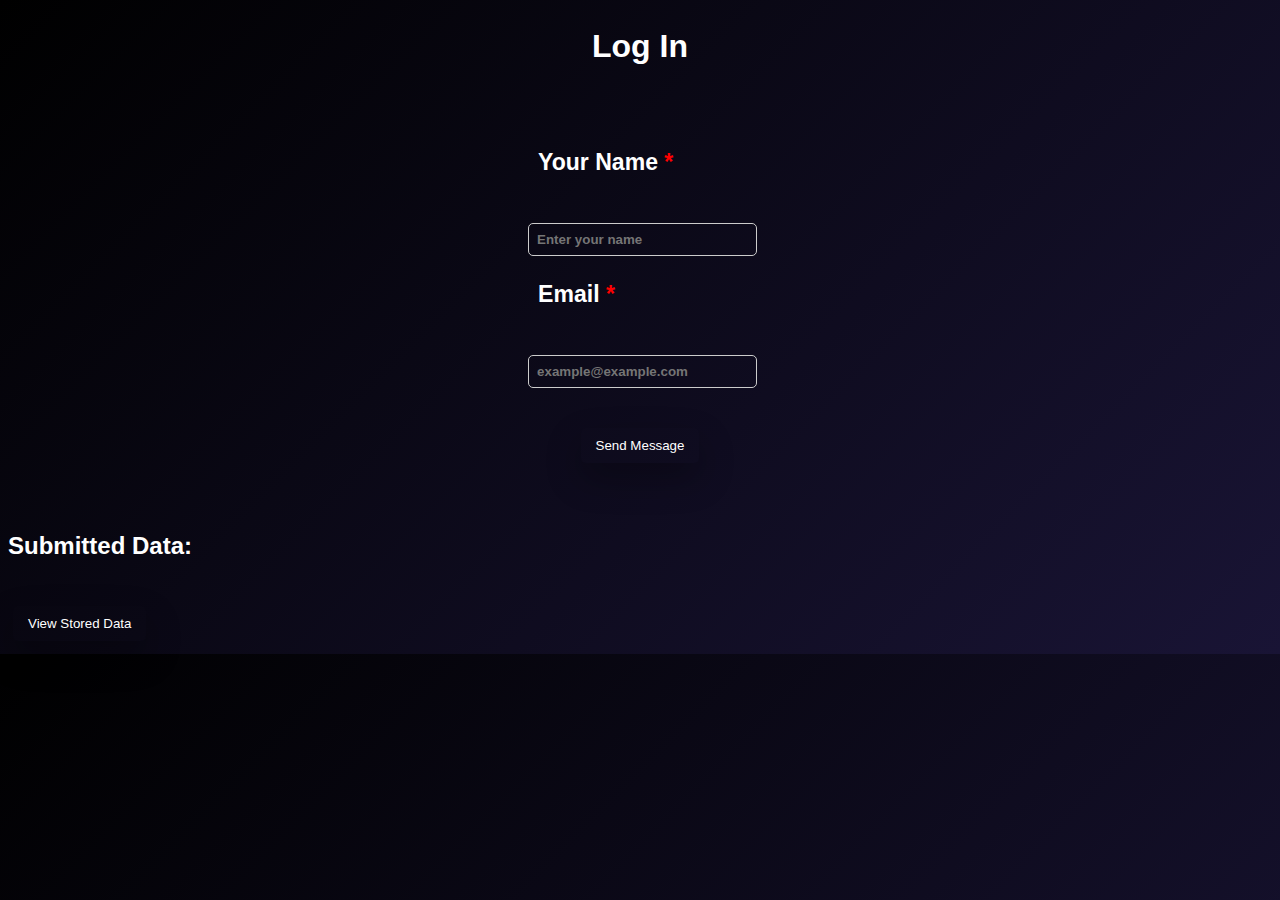
<file: index.html>
<!DOCTYPE html>
<html lang="en">
<head>
  <meta charset="UTF-8">
  <meta name="viewport" content="width=device-width, initial-scale=1.0">
  <title>Login</title>
  <link rel="stylesheet" href="styles.css">
</head>
<body>
    <h1 class="Log">Log In</h1>
    <section class="logSection">
        <div class="logContainer">
          <form id="contactForm">
            <div class="form-group">
                <label for="name">Your Name <span class="required">*</span></label><br>
                <input type="text" id="name" name="name" placeholder="Enter your name" required>
            </div>
            <div class="form-group">
                <label for="email">Email <span class="required">*</span></label><br>
                <input type="email" id="email" name="email" placeholder="example@example.com" required>
            </div>
            <button id="myButton" type="submit">Send Message</button>
        </form>
        </div>
      </section>
    <h2>Submitted Data:</h2>
    <div id="output"></div>
    <button onclick="viewStoredData()">View Stored Data</button>
    <script>
        document.getElementById('contactForm').addEventListener('submit', function(event) {
            event.preventDefault();

            // Get input values (excluding file inputs)
            let formData = {
                name: document.getElementById('name').value,
                email: document.getElementById('email').value,
                subject: document.getElementById('number').value,
            };

            // Display data on the same page
            let outputDiv = document.getElementById('output');
            outputDiv.innerHTML = `<p><strong>Name:</strong> ${formData.name}</p>
                                   <p><strong>Email:</strong> ${formData.email}</p>
                                   <p><strong>Number:</strong> ${formData.number}</p>`;

            // Store data in localStorage
            localStorage.setItem('contactFormData', JSON.stringify(formData));
        });

        function viewStoredData() {
            window.location.href = "storage.html";
        }


       document.getElementById("myButton").addEventListener("click", function() {
        window.location.href = "books.html";
       });
    </script>
</body>
</html>
</file>
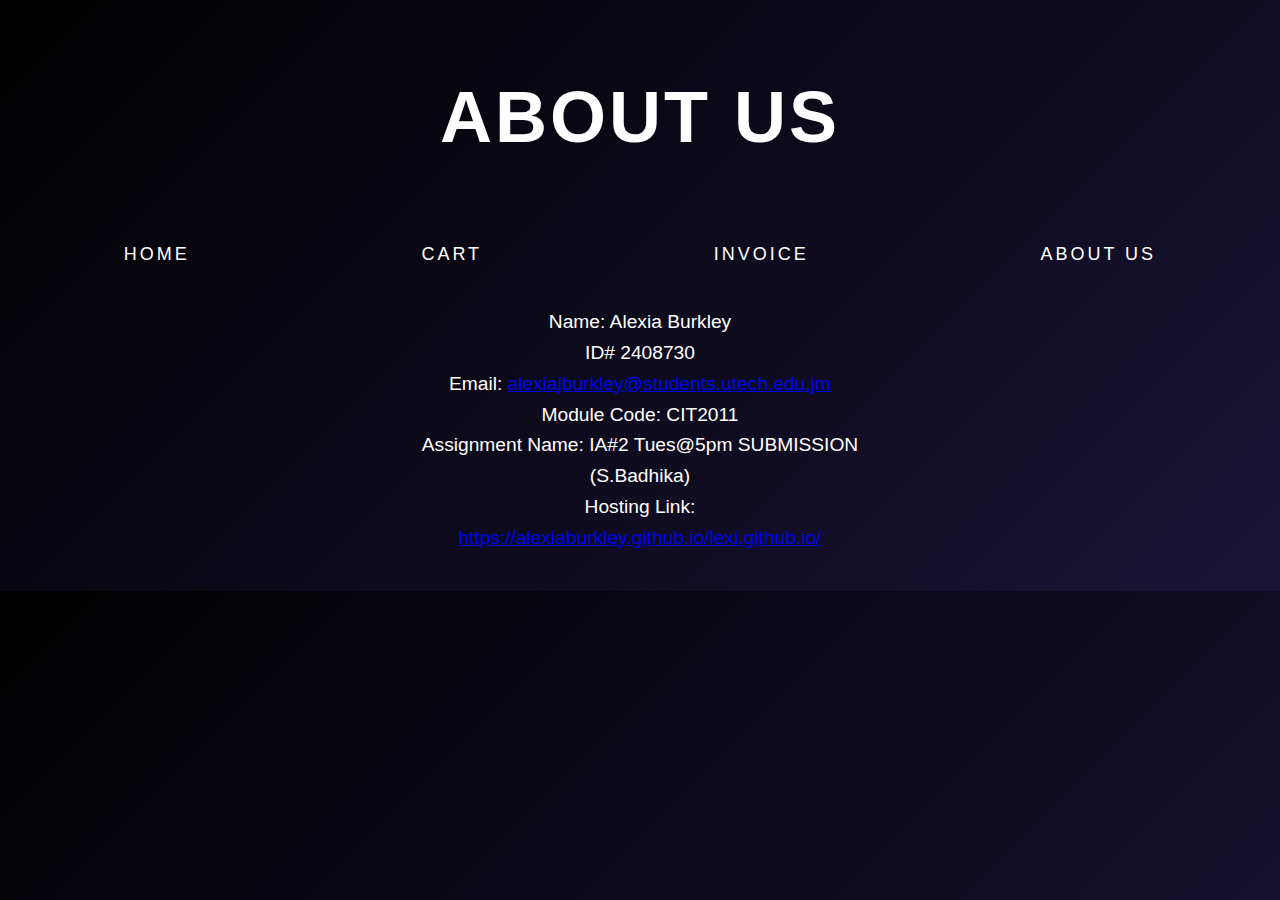
<file: about.html>
<!DOCTYPE html>
<html lang="en">
<head>
  <meta charset="UTF-8">
  <meta name="viewport" content="width=device-width, initial-scale=1.0">
  <title>Property Books</title>
  <link rel="stylesheet" href="styles.css">
</head>
<body>
  <header class="infohead">
    <h2>About Us</h2>
    <nav>
      <ul>
          <li><a href="books.html">Home</a></li>
          <li><a href="checkout.html">Cart</a></li>
          <li><a href="invoice.html">Invoice</a></li>
          <li><a href="about.html">About Us</a></li>
        </ul>
    </nav>
</header>
<main>
  <section>
    <div>
      Name: Alexia Burkley<br>
      ID# 2408730 <br>
      Email: <a href="mailto:alexiajburkley@students.utech.edu.jm">alexiajburkley@students.utech.edu.jm</a><br>
      Module Code: CIT2011<br>
      Assignment Name: IA#2 Tues@5pm SUBMISSION (S.Badhika)<br>
      Hosting Link: <a href="https://alexiaburkley.github.io/lexi.github.io/">https://alexiaburkley.github.io/lexi.github.io/</a>
    </div>
  </section>
</main>
</body>
</html>
</file>
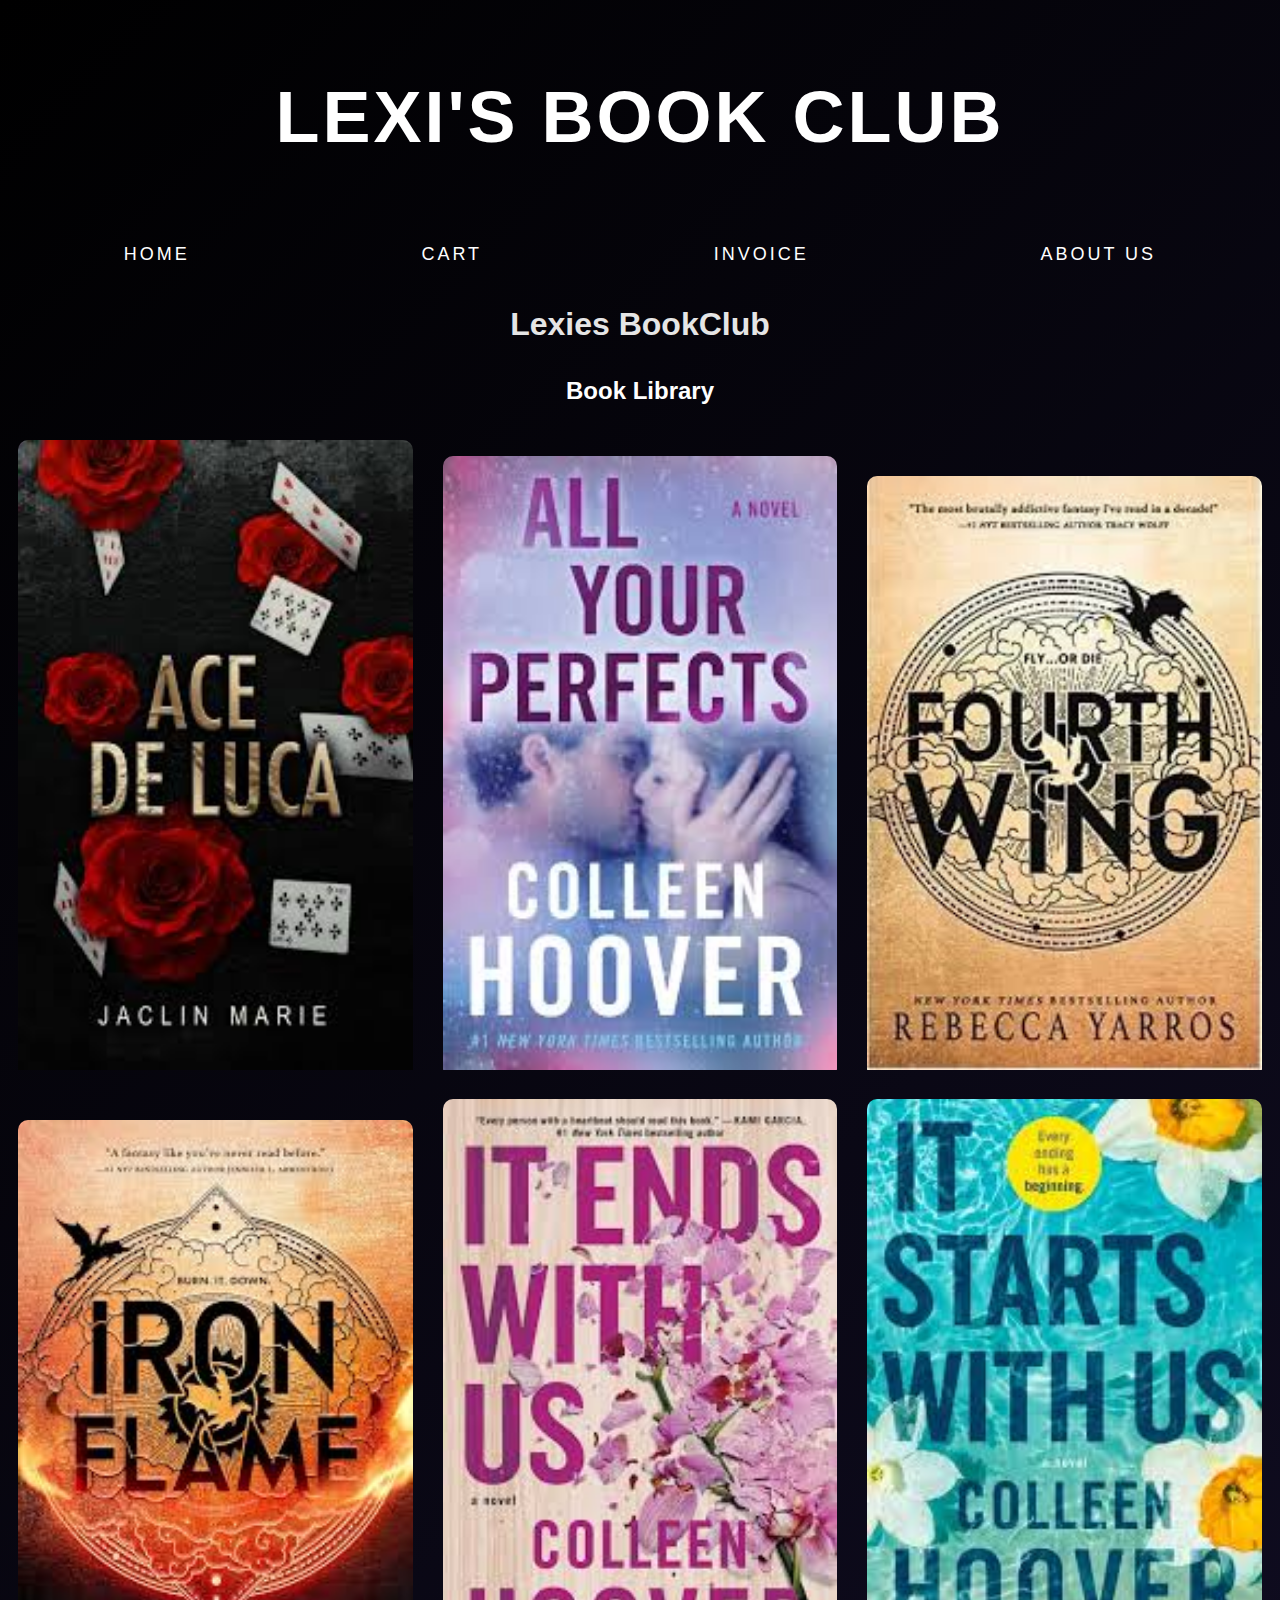
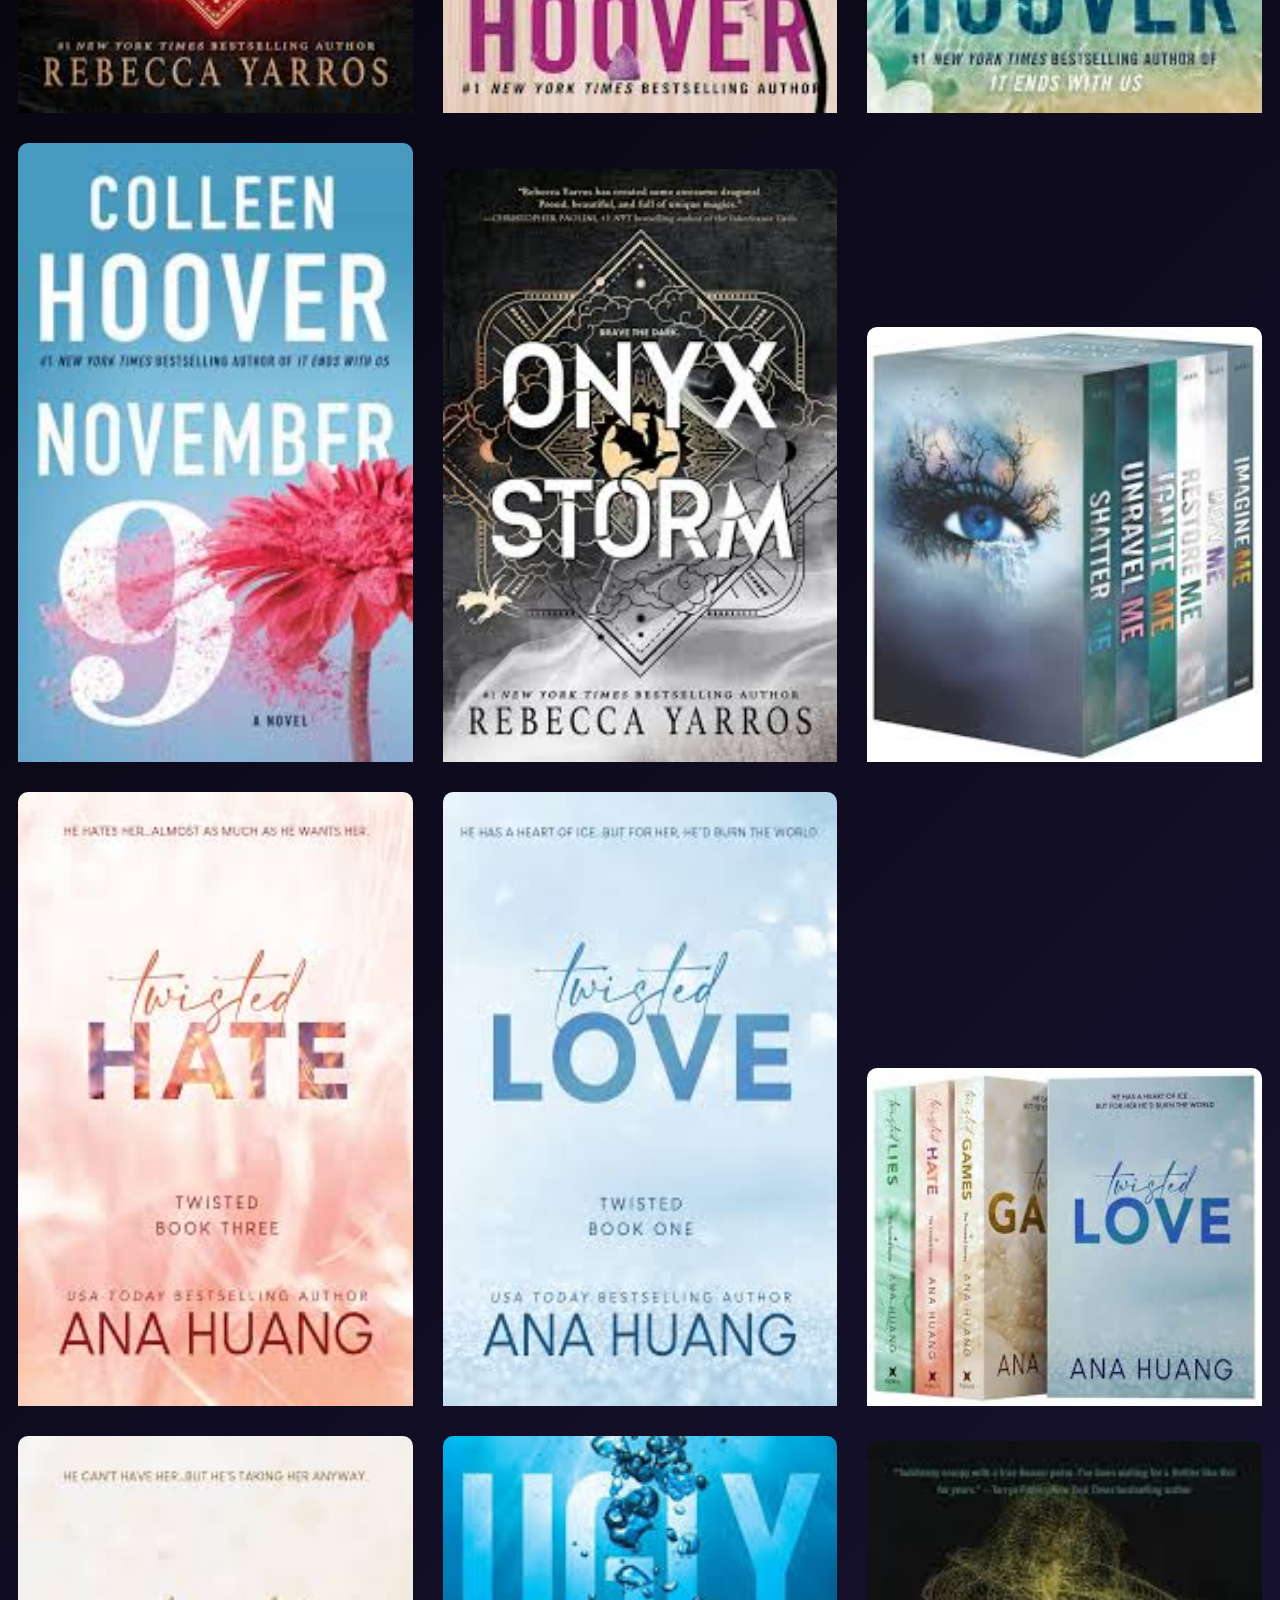
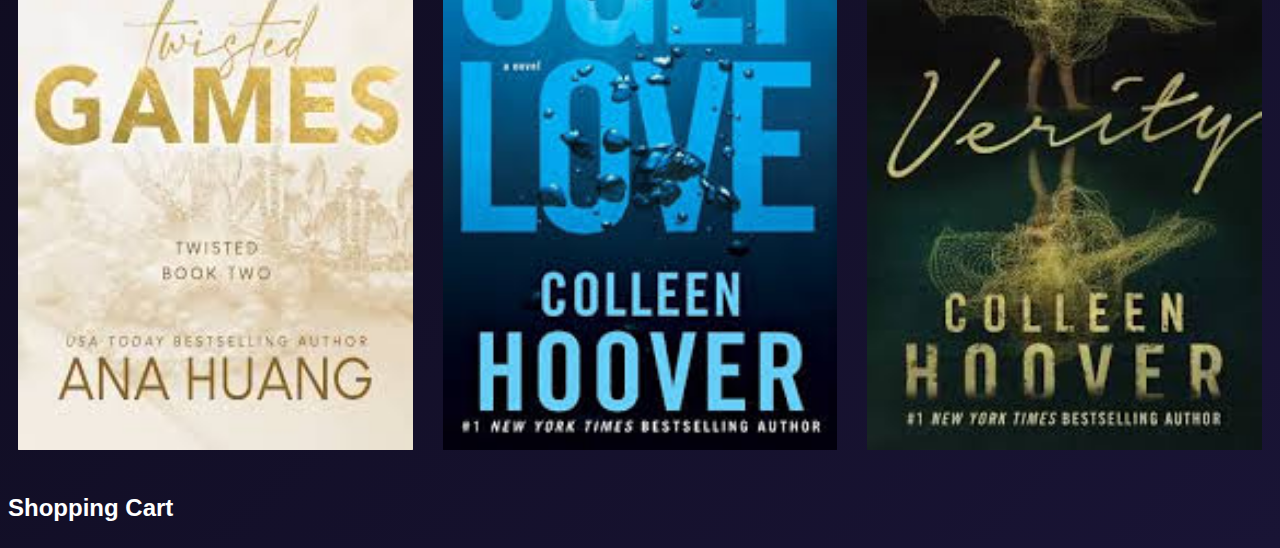
<file: books.html>
<!DOCTYPE html>
<html lang="en">
<head>
  <meta charset="UTF-8">
  <meta name="viewport" content="width=device-width, initial-scale=1.0">
  <title>Home</title>
  <link rel="stylesheet" href="styles.css">
</head>
<body>
  <header class="infohead">
    <h2>Lexi's Book Club</h2>
    <nav>
        <ul>
          <li><a href="books.html">Home</a></li>
          <li><a href="checkout.html">Cart</a></li>
          <li><a href="invoice.html">Invoice</a></li>
          <li><a href="about.html">About Us</a></li>
        </ul>
    </nav>
</header>
<main>
  <h1 style= "text-align: center;">Lexies BookClub</h1>
  <h2 style="text-align: center;">Book Library</h2>
  <div class="room">
    <section class="bookname" data-name="ACE DE LUCA" data-price="1500">
      <img src="./ace de luca.jpeg" alt="ACE DE LUCA">
      <div class="text-overlay">
        ACE DE LUCA $1500
      </div>
    </section>
    <section class="bookname" data-name="ALL Your Perfects" data-price="1500">
      <img src="./all your perfects.jpeg" alt="ALL Your Perfects">
      <div class="text-overlay">
        ALL Your Perfects $1500
      </div>
    </section>
    <section class="bookname" data-name="Fourth Wing" data-price="2000">
      <img src="./fourth wing.jpeg" alt="Fourth WING">
      <div class="text-overlay">
        Fourth Wing $2000
      </div>
    </section>
  </div>
  <div class="room">
    <section class="bookname"  data-name="Iron Flame" data-price="2000">
      <img src="./ironflame.jpeg" alt="Iron Flame">
      <div class="text-overlay">
        Iron Flame $2000
      </div>
    </section>
    <section class="bookname" data-name="It Ends With Us" data-price="2000">
      <img src="./it ends with us.jpeg" alt="It Ends With US">
      <div class="text-overlay">
        It Ends With Us $2000
      </div>
    </section>
    <section class="bookname" data-name="It Starts With Us" data-price="1500">
      <img src="./it starts with us.jpeg" alt="It Starts With Us">
      <div class="text-overlay">
        It Starts With Us $1500
      </div>
    </section>
  </div>
  <div class="room">
    <section class="bookname" data-name="November 9" data-price="1500">
      <img src="./november 9.jpeg" alt="November 9">
      <div class="text-overlay">
        November 9 $1500
      </div>
    </section>
    <section class="bookname" data-name="Onyx Storm" data-price="3000">
      <img src="./onyx storm.jpeg" alt="Onyx Storm">
      <div class="text-overlay">
        Onyx Storm $3000
      </div>
    </section>
    <section class="bookname" data-name="Shatter Me Series" data-price="15000">
      <img src="./shatterme.jpeg" alt="Shatter Me Series">
      <div class="text-overlay">
        Shatter Me Series $15000
      </div>
    </section>
  </div>
  <div class="room">
    <section class="bookname" data-name="Twisted Hate" data-price="2000">
      <img src="./twisted hate.jpeg" alt="Twisted Hate">
      <div class="text-overlay">
        Twisted Hate $2000
      </div>
    </section>
    <section class="bookname" data-name="Twisted Love" data-price="2000">
      <img src="./twisted love.jpeg" alt="Twisted Love">
      <div class="text-overlay">
        Twisted Love $2000
      </div>
    </section>
    <section class="bookname" data-name="Twisted Series" data-price="5500">
      <img src="./twisted series.jpeg" alt="Twisted Series">
      <div class="text-overlay">
        Twisted Series $5500
      </div>
    </section>
  </div>
  <div class="room">
    <section class="bookname" data-name="Twisted Games" data-price="2000">
      <img src="./twsited games.jpeg" alt="Twisted Games">
      <div class="text-overlay">
        Twisted Games $2000
      </div>
    </section>
    <section class="bookname" data-name="Ugly Love" data-price="1500">
      <img src="./ugly love.jpeg" alt="Ugly Love">
      <div class="text-overlay">
        Ugly Love $1500
      </div>
    </section>
    <section class="bookname" data-name="Verity" data-price="2000">
      <img src="./verity.jpeg" alt="Verity">
      <div class="text-overlay">
        Verity $2000
      </div>
    </section>
  </div>
  <h2>Shopping Cart</h2>
    <ul id="cart-items"></ul>
</main>
<script>
  let cart = JSON.parse(localStorage.getItem("cart")) || [];

  document.addEventListener("DOMContentLoaded", function () {
    document.querySelectorAll(".bookname").forEach((book) => {
      book.addEventListener("click", function () {
        let bookName = this.getAttribute("data-name");
        let bookPrice = this.getAttribute("data-price");

        // Add book to cart
        cart.push({ name: bookName, price: bookPrice });

        // Save cart to localStorage
        localStorage.setItem("cart", JSON.stringify(cart));

        // Update cart display
        updateCart();
      });
    });

    // Load cart from localStorage
    updateCart();
  });

  function updateCart() {
    let cartList = document.getElementById("cart-items");
    cartList.innerHTML = "";

    cart.forEach((item, index) => {
      let li = document.createElement("li");
      li.textContent = `${item.name} - $${item.price}`;

      let removeBtn = document.createElement("button");
      removeBtn.textContent = "Remove";
      removeBtn.onclick = function () {
        cart.splice(index, 1);
        localStorage.setItem("cart", JSON.stringify(cart)); // Update localStorage
        updateCart();
      };

      li.appendChild(removeBtn);
      cartList.appendChild(li);
    });
  }
</script>
</body>
</html>
</file>
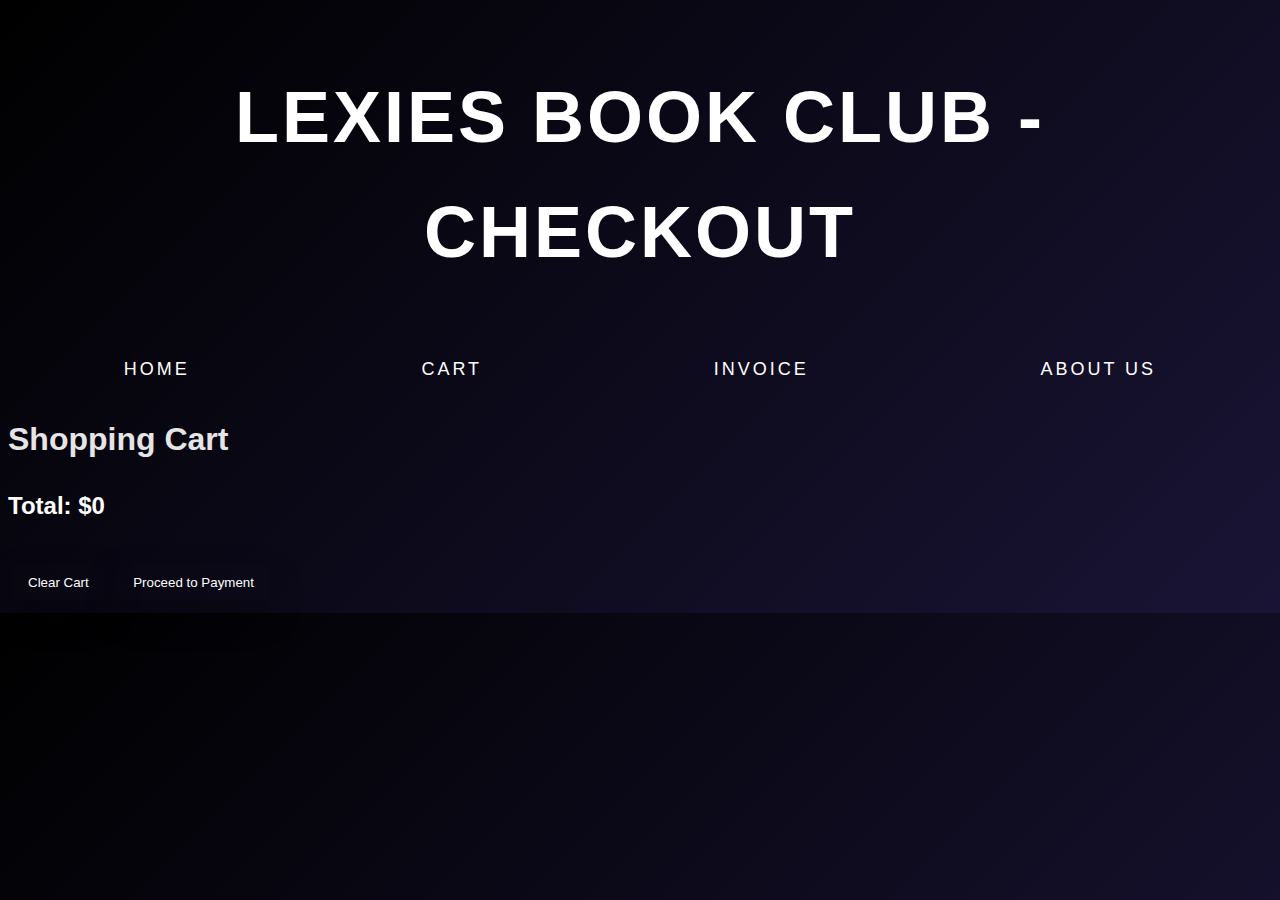
<file: checkout.html>
<!DOCTYPE html>
<html lang="en">
<head>
  <meta charset="UTF-8">
  <meta name="viewport" content="width=device-width, initial-scale=1.0">
  <title>Checkout</title>
  <link rel="stylesheet" href="styles.css">
</head>
<body>
  <header>
    <h2>Lexies Book Club - Checkout</h2>
    <nav>
      <ul>
        <li><a href="books.html">Home</a></li>
        <li><a href="checkout.html">Cart</a></li>
        <li><a href="invoice.html">Invoice</a></li>
        <li><a href="about.html">About Us</a></li>
      </ul>
    </nav>
  </header>

  <main>
    <h1>Shopping Cart</h1>
    <ul id="checkout-cart"></ul>
    <h2>Total: $<span id="total-price">0</span></h2>
    <button onclick="clearCart()">Clear Cart</button>
    <button onclick="checkout()">Proceed to Payment</button>
  </main>

  <script>
    let cart = JSON.parse(localStorage.getItem("cart")) || [];

    document.addEventListener("DOMContentLoaded", function () {
      displayCart();
    });

    function displayCart() {
      let cartList = document.getElementById("checkout-cart");
      let totalPrice = 0;
      cartList.innerHTML = "";

      cart.forEach((item, index) => {
        let li = document.createElement("li");
        li.textContent = `${item.name} - $${item.price}`;
        totalPrice += parseInt(item.price);

        let removeBtn = document.createElement("button");
        removeBtn.textContent = "Remove";
        removeBtn.onclick = function () {
          cart.splice(index, 1);
          localStorage.setItem("cart", JSON.stringify(cart));
          displayCart();
        };

        li.appendChild(removeBtn);
        cartList.appendChild(li);
      });

      document.getElementById("total-price").textContent = totalPrice;
    }

    function clearCart() {
      localStorage.removeItem("cart");
      cart = [];
      displayCart();
    }

    function checkout() {
      if (cart.length === 0) {
        alert("Your cart is empty!");
        return;
      }

      alert("Proceeding to payment...");
      localStorage.removeItem("cart"); // Clear cart after checkout
      window.location.href = "invoice.html"; // Redirect to an invoice page
    }
  </script>
</body>
</html>
</file>
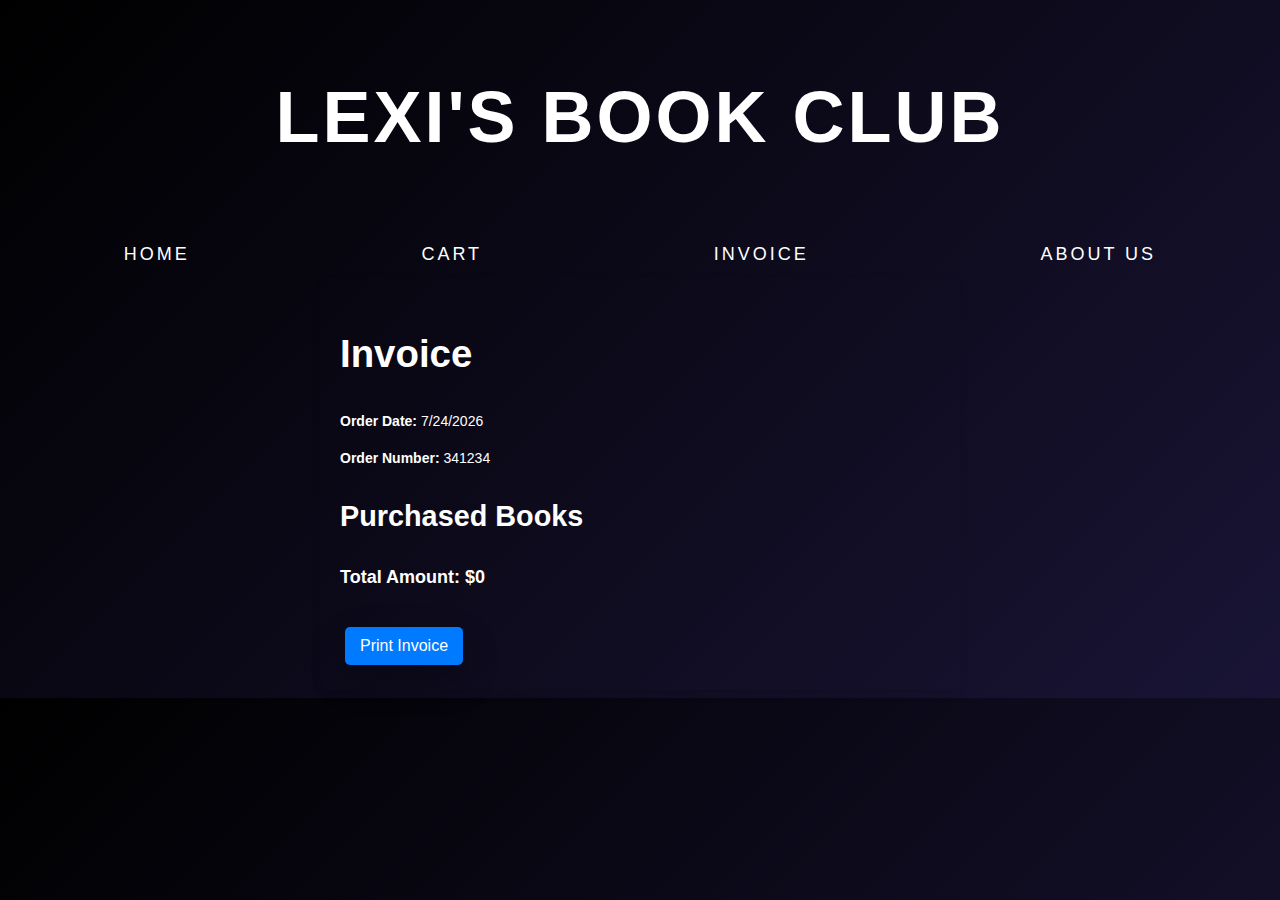
<file: invoice.html>
<!DOCTYPE html>
<html lang="en">
<head>
  <meta charset="UTF-8">
  <meta name="viewport" content="width=device-width, initial-scale=1.0">
  <title>Invoice</title>
  <link rel="stylesheet" href="styles.css">
  <style>
    .invoice-container {
      background: transparent;
      max-width: 600px;
      margin: auto;
      padding: 20px;
      border-radius: 8px;
      box-shadow: 0px 4px 8px rgba(0, 0, 0, 0.1);
      text-align: left;
    }

    h1, h2 {
      color: white;
    }

    #invoice-items {
      list-style-type: none;
      padding: 0;
    }

    #invoice-items li {
      background: transparent;
      margin: 8px 0;
      padding: 10px;
      border-radius: 5px;
      border-left: 5px solid #007bff;
    }

    .order-details {
      font-size: 14px;
      color: white;
    }

    .total {
      font-size: 18px;
      font-weight: bold;
      margin-top: 15px;
    }

    .print-btn {
      background: #007bff;
      color: white;
      padding: 10px 15px;
      border: none;
      border-radius: 5px;
      cursor: pointer;
      font-size: 16px;
      margin-top: 20px;
    }

    .print-btn:hover {
      background: #0056b3;
    }

  </style>
</head>
<body>
  <header class="infohead">
    <h2>Lexi's Book Club</h2>
    <nav>
        <ul>
          <li><a href="books.html">Home</a></li>
          <li><a href="checkout.html">Cart</a></li>
          <li><a href="invoice.html">Invoice</a></li>
          <li><a href="about.html">About Us</a></li>
        </ul>
    </nav>
</header>
  <div class="invoice-container">
    <h1>Invoice</h1>
    <p class="order-details"><strong>Order Date:</strong> <span id="order-date"></span></p>
    <p class="order-details"><strong>Order Number:</strong> <span id="order-number"></span></p>

    <h2>Purchased Books</h2>
    <ul id="invoice-items"></ul>

    <h2 class="total">Total Amount: $<span id="total-amount">0</span></h2>

    <button class="print-btn" onclick="printInvoice()">Print Invoice</button>
  </div>

  <script>
    document.addEventListener("DOMContentLoaded", function () {
      let cart = JSON.parse(localStorage.getItem("cart")) || [];
      let invoiceItems = document.getElementById("invoice-items");
      let totalAmount = 0;

      invoiceItems.innerHTML = "";
      cart.forEach(item => {
        let li = document.createElement("li");
        li.textContent = `${item.name} - $${item.price}`;
        totalAmount += parseInt(item.price);
        invoiceItems.appendChild(li);
      });

      document.getElementById("total-amount").textContent = totalAmount;

      // Generate order number and date
      let orderNumber = Math.floor(100000 + Math.random() * 900000);
      let orderDate = new Date().toLocaleDateString();

      document.getElementById("order-number").textContent = orderNumber;
      document.getElementById("order-date").textContent = orderDate;

      // Clear cart after invoice is generated
      localStorage.removeItem("cart");
    });

    function printInvoice() {
      window.print();
    }
  </script>

</body>
</html>
</file>
<file: styles.css>
@media (max-width: 100%) {
  body {
    font-size: 16px;
  }
  .container {
    padding: 10px;
  }
  .nav {
    flex-direction: column;
  }
}
body{
  position: relative;
  font-family: Arial, Helvetica, sans-serif; 
  color: #e5e5e5; 
  line-height: 1.6;
  background: linear-gradient(135deg, black, rgb(25, 20, 53));
}
.required { 
  color: red; 
}
button { 
  border-radius: 10px; 
  cursor: pointer; 
  width: 12%; 
}
label { 
  font-weight: bold;
  text-align: left;
  margin-left: 15px;
}
.form-group { 
  margin-bottom: 15px; 
}
header {
    background: transparent;
    color: white;
    text-align: center;
    padding: 0px 0;
    font-size: 48px;
    font-weight: bold;
    letter-spacing: 3px;
    text-transform: uppercase;
}
footer{
  background: transparent;
}
.infohead{
  background: transparent;
    color: green;
    text-align: center;
    padding: 0px 0;
    font-size: 48px;
    font-weight: bold;
    letter-spacing: 3px;
    text-transform: uppercase;
}
.logContainer{
    padding: 10px;
    border-radius: 10px;
    margin-bottom: 40px;
    transition: all 0.3s ease;
    width: 50%; 
    margin: 0 auto;
    color: white;  
}
section{
    padding: 30px;
    border-radius: 10px;
    margin-bottom: 40px;
    transition: all 0.3s ease;
    width: 37%; 
    margin: 0 auto;
    color: white;
}
.book{
  padding: 0px;
  border-radius: 10px;
  margin-bottom: 40px;
  transition: all 0.3s ease;
  width: 50%; 
  margin: 0 auto;
  color: green;
}
.form-container {
  display: flex;
  justify-content: space-between;
  align-content: baseline;
}
.column {
  width: 48%;
}
.information{
    padding: 30px;
    border-radius: 10px;
    margin-bottom: 10px;
    transition: all 0.3s ease;
    width: 50%; 
    margin: 0 auto;
    color: white;
    max-height: fit-content;
}
.information h2{
  text-align: center;
}
ul{
  list-style: none;
  margin: 0;
  padding: 0;
}
.information h3{
  text-align: center;
}
section:hover {
    transform: scale(1.02);
    box-shadow: 0 15px 35px rgba(0, 0, 0, 0.3);
}
nav {
    padding: 5px 0;
    text-align: center;
}
nav ul{
  list-style-type: none;
  margin: 2;
  padding: 0;
  overflow: hidden;
  display: flex;
}
nav ul li {
margin-right: 20px;
margin: 0 auto;
}
nav a {
    color: white;
    text-decoration: none;
    margin: 0 25px;
    font-size: 18px;
    font-weight: 500;
    position: relative;
    padding: 0 0 4px;
    transition: all 0.3s ease;
    display: block;
}
nav a:hover {
    color: white; 
    transform: scale(1.02);
}
nav a::after {
    content: '';
    position: absolute;
    width: 100%;
    height: 2px;
    background: white;
    left: 0;
    bottom: -4px;
    transform: scaleX(0);
    transform-origin: bottom right;
    transition: transform 0.3s ease-out;
}
nav a:hover::after {
    transform: scaleX(1);
    transform-origin: bottom left;
}
.container{
  align-items: center;
  display: flex;
  flex-wrap: wrap;
  justify-content: center;
}
div{
  font-size: larger;
  align-items: center;
  text-align: center;
  max-width: 100%;
}
button{
  color: white;
  text-decoration: none;
  padding: 10px 15px;
  margin: 5px;
  border: none;
  border-radius: 5px;
  cursor: pointer;
  background-color: transparent;
  box-shadow: 0 15px 35px rgba(0, 0, 0, 0.3);
  margin-top: 20px;
  cursor: pointer;
  width: auto;
}
button:hover{
  color: white;
  font-weight: bolder;
  background-color: transparent;
  transform: scale(1.02);
  box-shadow: 0 15px 35px rgba(0, 0, 0, 1);
}
.Log{
  text-align: center;
  color: white;
  font-weight: bold;
}
h2{
  color: white;
}
#message{
  height: 12%;
}
label {
  display: block;
  margin-top: 10px;
  font-weight: bold;
}
input, select {
  width: 90%;
  padding: 8px;
  margin-top: 5px;
  margin: 5px;
  border: 1px solid #ccc;
  border-radius: 5px;
  background-color: transparent;
}
input, select::placeholder{
  color: black;
  font-weight: bold;
}
.room{
    display: flex;
    justify-content: space-between; /* Puts space between the sections */
    align-items: flex-end; /* Aligns the sections at the top */
    gap: 10px; /* Adds spacing between sections */
}
.bookname{
  padding: 0px;
  border-radius: 10px;
  transition: all 0.3s ease;
  width: 50%; 
  margin: 10px;
  color: green;
  overflow: hidden;
  position: relative;
  flex: 1;
}
section img {
  width: 100%;
  height: 100%;
  object-fit: cover;
  margin: 0px;
  text-align: center;
}
.bookname:hover {
  transform: scale(1.02);
  box-shadow: 0 15px 35px rgba(0, 0, 0, 0.3);

}
.bookname img {
  width: 100%;
  height: 100%;
  object-fit: cover;
}

.text-overlay {
  position: absolute;
  top: 50%;
  left: 50%;
  transform: translate(-50%, -50%);
  color: transparent; /* Adjust for readability */
  font-size: 24px;
  font-weight: bold;
  background: transparent; /* Optional: Adds contrast */
  padding: 100%;
  border-radius: 5px;
  text-align: center;
}
.bookname .text-overlay:hover {
  position: absolute;
  top: 50%;
  left: 50%;
  transform: translate(-50%, -50%);
  color: white; /* Adjust for readability */
  font-size: 24px;
  font-weight: bold;
  background: rgba(0, 0, 0, 0.5); /* Optional: Adds contrast */
  padding: 100%;
  border-radius: 5px;
  text-align: center;
}
table{
    padding: 0px;
    border-radius: 10px;
    margin-bottom: 40px;
    transition: all 0.3s ease;
    width: 100%; 
    margin: 0 auto;
    color: green;
    text-align: center;
}
.check{
  margin: 0 auto;
}
</file>
